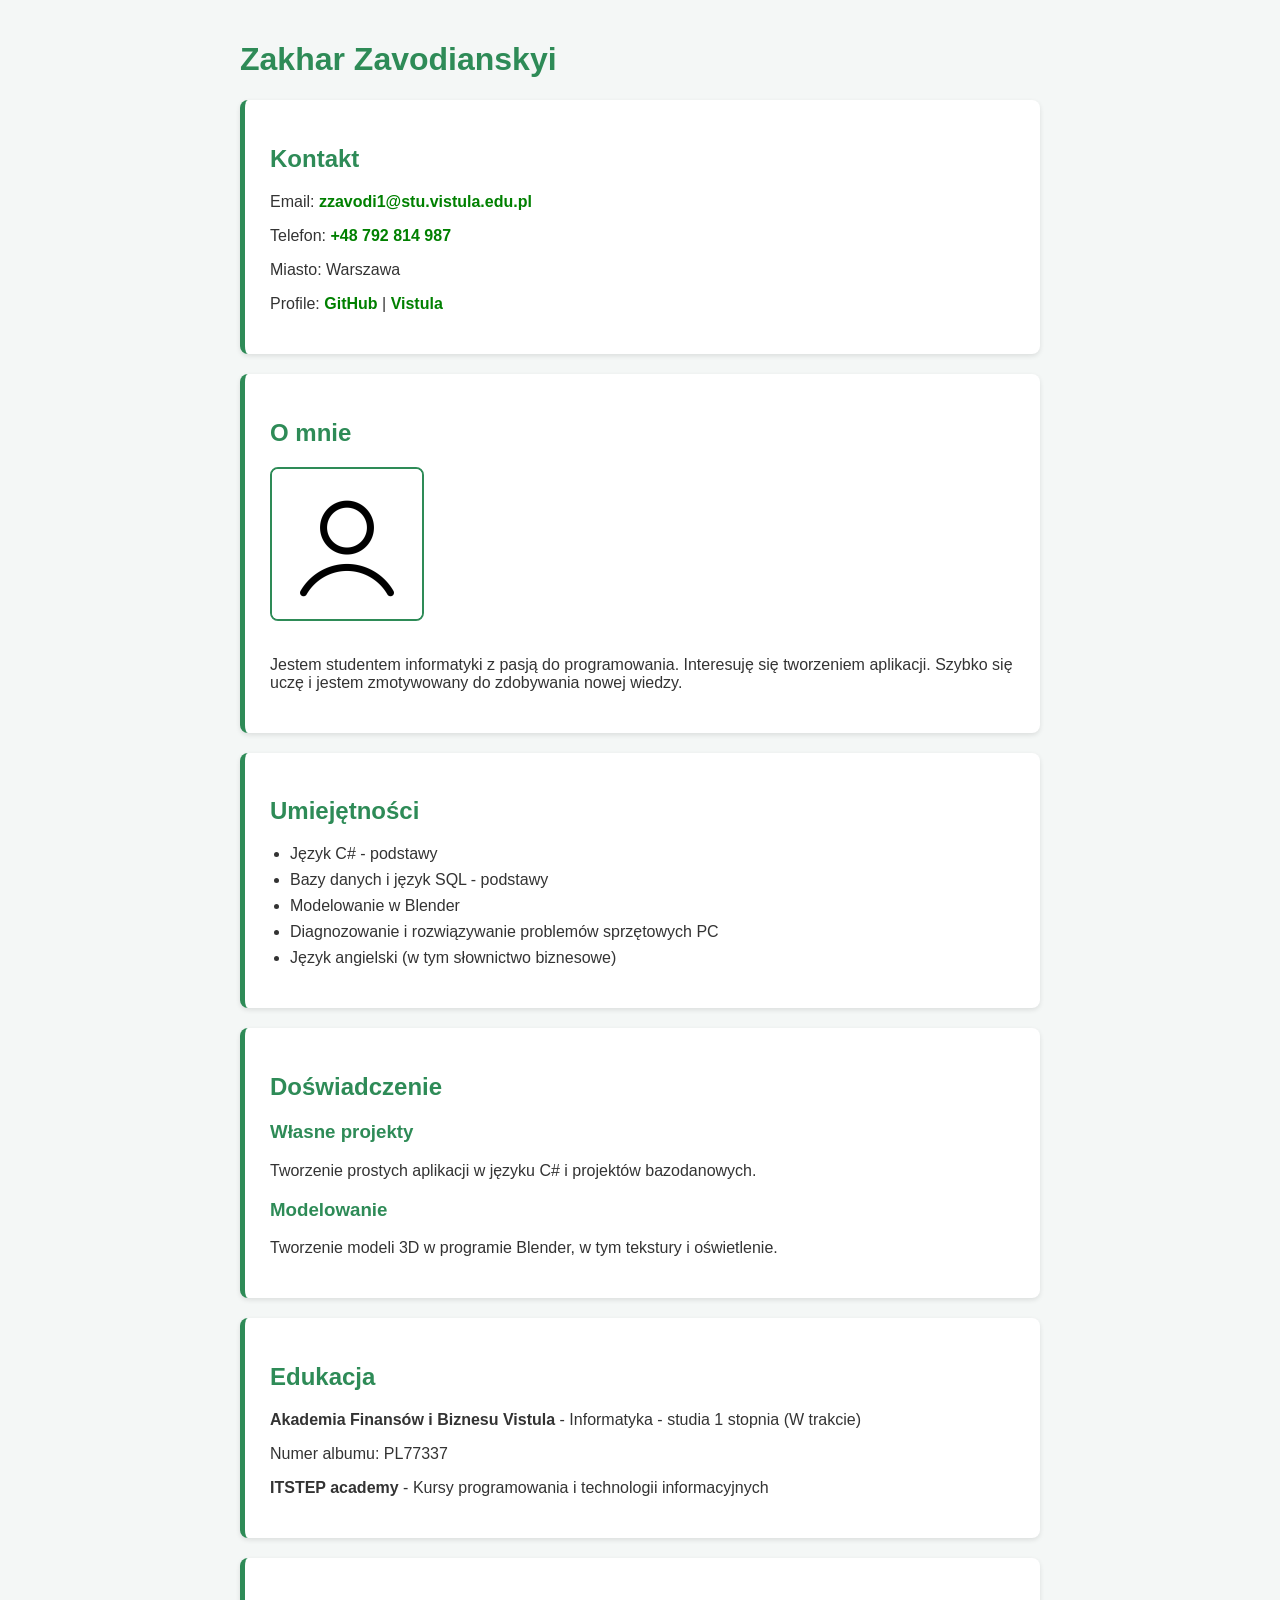
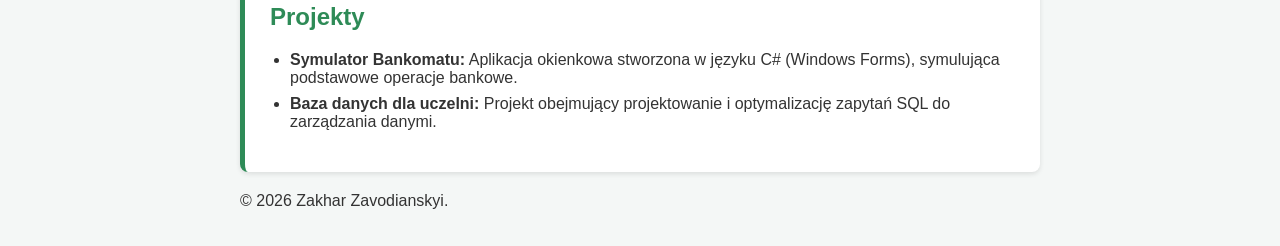
<file: zad2_css/index.html>
<!DOCTYPE html>
<html lang="pl">
<head>
    <meta charset="UTF-8">
    <meta name="viewport" content="width=device-width, initial-scale=1.0">
    <title>CV - Zakhar Zavodianskyi</title>
    <link rel="stylesheet" href="styles.css">
</head>
<body>
    <header>
        <h1>Zakhar Zavodianskyi</h1>
    </header>

    <main>
        <section>
            <h2>Kontakt</h2>
            <p>Email: <a href="mailto:zzavodi1@stu.vistula.edu.pl">zzavodi1@stu.vistula.edu.pl</a></p>
            <p>Telefon: <a href="tel:+48792814987">+48 792 814 987</a></p>
            <p>Miasto: Warszawa</p>
            <p>
                Profile: 
                <a href="https://github.com/PL77337" target="_blank" rel="noopener noreferrer">GitHub</a> | 
                <a href="https://vistula.edu.pl/" target="_blank" rel="noopener noreferrer">Vistula</a>
            </p>
        </section>

        <section>
            <h2>O mnie</h2>
            <img src="zdjecie.jpg" alt="Zdjęcie profilowe - Zakhar Zavodianskyi" width="150">
            <p>Jestem studentem informatyki z pasją do programowania. Interesuję się tworzeniem aplikacji. Szybko się uczę i jestem zmotywowany do zdobywania nowej wiedzy.</p>
        </section>

        <section>
            <h2>Umiejętności</h2>
            <ul>
                <li>Język C# - podstawy</li>
                <li>Bazy danych i język SQL - podstawy</li>
                <li>Modelowanie w Blender</li>
                <li>Diagnozowanie i rozwiązywanie problemów sprzętowych PC</li>
                <li>Język angielski (w tym słownictwo biznesowe)</li>
            </ul>
        </section>

        <section>
            <h2>Doświadczenie</h2>
            <article>
                <h3>Własne projekty</h3>
                <p>Tworzenie prostych aplikacji w języku C# i projektów bazodanowych.</p>
            </article>
            <article>
                <h3>Modelowanie</h3>
                <p>Tworzenie modeli 3D w programie Blender, w tym tekstury i oświetlenie.</p>
            </article>
        </section>

        <section>
            <h2>Edukacja</h2>
            <p><strong>Akademia Finansów i Biznesu Vistula </strong> - Informatyka - studia 1 stopnia (W trakcie)</p>
            <p>Numer albumu: PL77337</p>
            <p><strong>ITSTEP academy </strong> - Kursy programowania i technologii informacyjnych</p>
        </section>

        <section>
            <h2>Projekty</h2>
            <ul>
                <li><strong>Symulator Bankomatu:</strong> Aplikacja okienkowa stworzona w języku C# (Windows Forms), symulująca podstawowe operacje bankowe.</li>
                <li><strong>Baza danych dla uczelni:</strong> Projekt obejmujący projektowanie i optymalizację zapytań SQL do zarządzania danymi.</li>
            </ul>
        </section>
    </main>

    <footer>
        <p>&copy; 2026 Zakhar Zavodianskyi.</p>
    </footer>
</body>
</html>
</file>
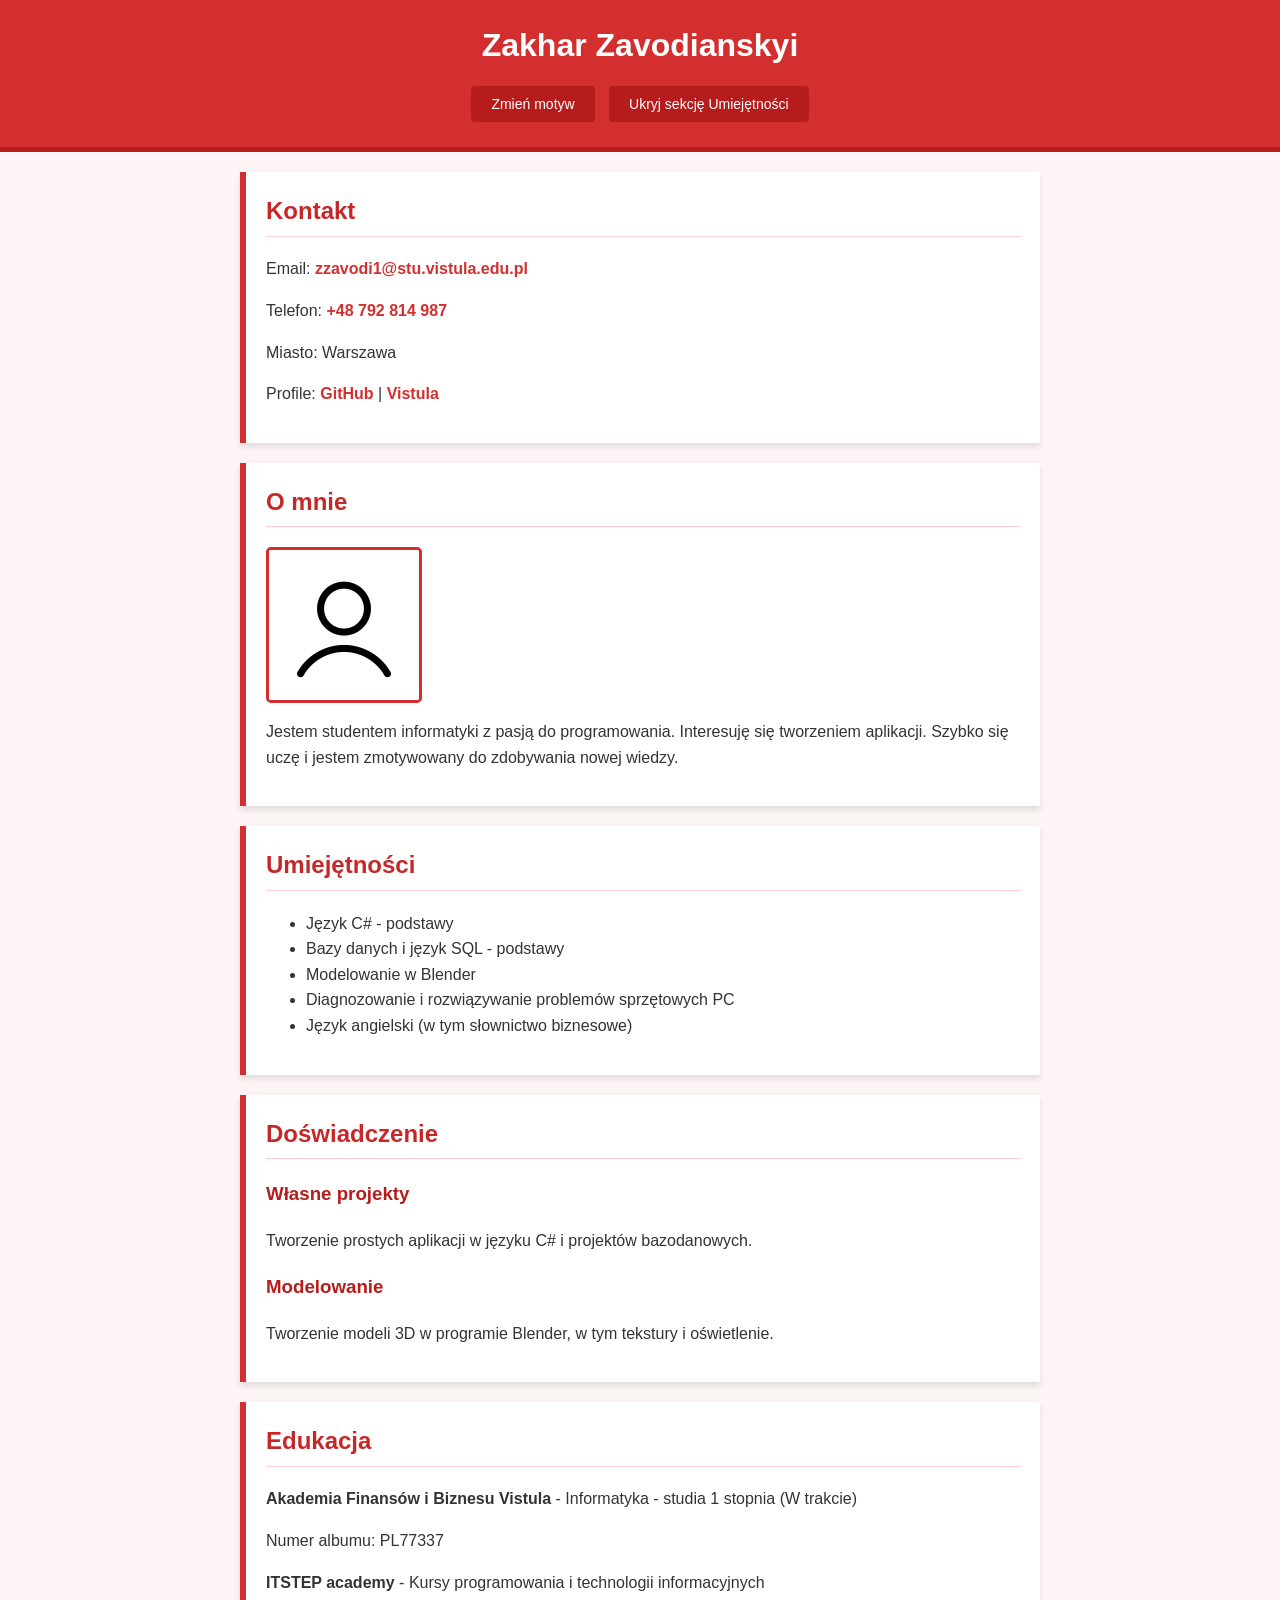
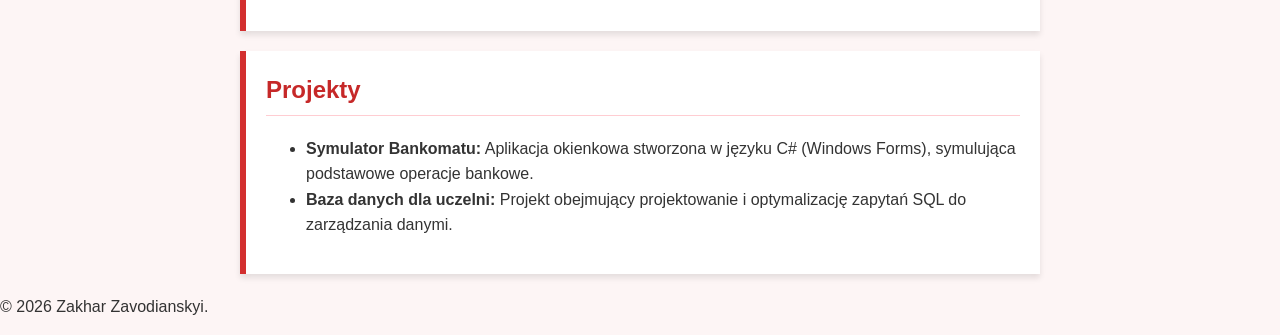
<file: zad4/index.html>
<!DOCTYPE html>
<html lang="pl">
<head>
    <meta charset="UTF-8">
    <meta name="viewport" content="width=device-width, initial-scale=1.0">
    <title>CV - Zakhar Zavodianskyi</title>
    <link id="theme-link" rel="stylesheet" href="red.css">

</head>
<body>
    <header>
        <h1>Zakhar Zavodianskyi</h1>
        <button id="theme-btn">Zmień motyw</button>
        <button id="toggle-section-btn">Ukryj sekcję Umiejętności</button>
    </header>

    <main>
        <section>
            <h2>Kontakt</h2>
            <p>Email: <a href="mailto:zzavodi1@stu.vistula.edu.pl">zzavodi1@stu.vistula.edu.pl</a></p>
            <p>Telefon: <a href="tel:+48792814987">+48 792 814 987</a></p>
            <p>Miasto: Warszawa</p>
            <p>
                Profile: 
                <a href="https://github.com/PL77337" target="_blank" rel="noopener noreferrer">GitHub</a> | 
                <a href="https://vistula.edu.pl/" target="_blank" rel="noopener noreferrer">Vistula</a>
            </p>
        </section>

        <section>
            <h2>O mnie</h2>
            <img src="zdjecie.jpg" alt="Zdjęcie profilowe - Zakhar Zavodianskyi" width="150">
            <p>Jestem studentem informatyki z pasją do programowania. Interesuję się tworzeniem aplikacji. Szybko się uczę i jestem zmotywowany do zdobywania nowej wiedzy.</p>
        </section>

        <section id="skills-section">
            <h2>Umiejętności</h2>
            <ul>
                <li>Język C# - podstawy</li>
                <li>Bazy danych i język SQL - podstawy</li>
                <li>Modelowanie w Blender</li>
                <li>Diagnozowanie i rozwiązywanie problemów sprzętowych PC</li>
                <li>Język angielski (w tym słownictwo biznesowe)</li>
            </ul>
        </section>

        <section>
            <h2>Doświadczenie</h2>
            <article>
                <h3>Własne projekty</h3>
                <p>Tworzenie prostych aplikacji w języku C# i projektów bazodanowych.</p>
            </article>
            <article>
                <h3>Modelowanie</h3>
                <p>Tworzenie modeli 3D w programie Blender, w tym tekstury i oświetlenie.</p>
            </article>
        </section>

        <section>
            <h2>Edukacja</h2>
            <p><strong>Akademia Finansów i Biznesu Vistula </strong> - Informatyka - studia 1 stopnia (W trakcie)</p>
            <p>Numer albumu: PL77337</p>
            <p><strong>ITSTEP academy </strong> - Kursy programowania i technologii informacyjnych</p>
        </section>

        <section>
            <h2>Projekty</h2>
            <ul>
                <li><strong>Symulator Bankomatu:</strong> Aplikacja okienkowa stworzona w języku C# (Windows Forms), symulująca podstawowe operacje bankowe.</li>
                <li><strong>Baza danych dla uczelni:</strong> Projekt obejmujący projektowanie i optymalizację zapytań SQL do zarządzania danymi.</li>
            </ul>
        </section>
    </main>

    <footer>
        <p>&copy; 2026 Zakhar Zavodianskyi.</p>
    </footer>

    <script src="script.js"></script>
</body>
</html>
</file>
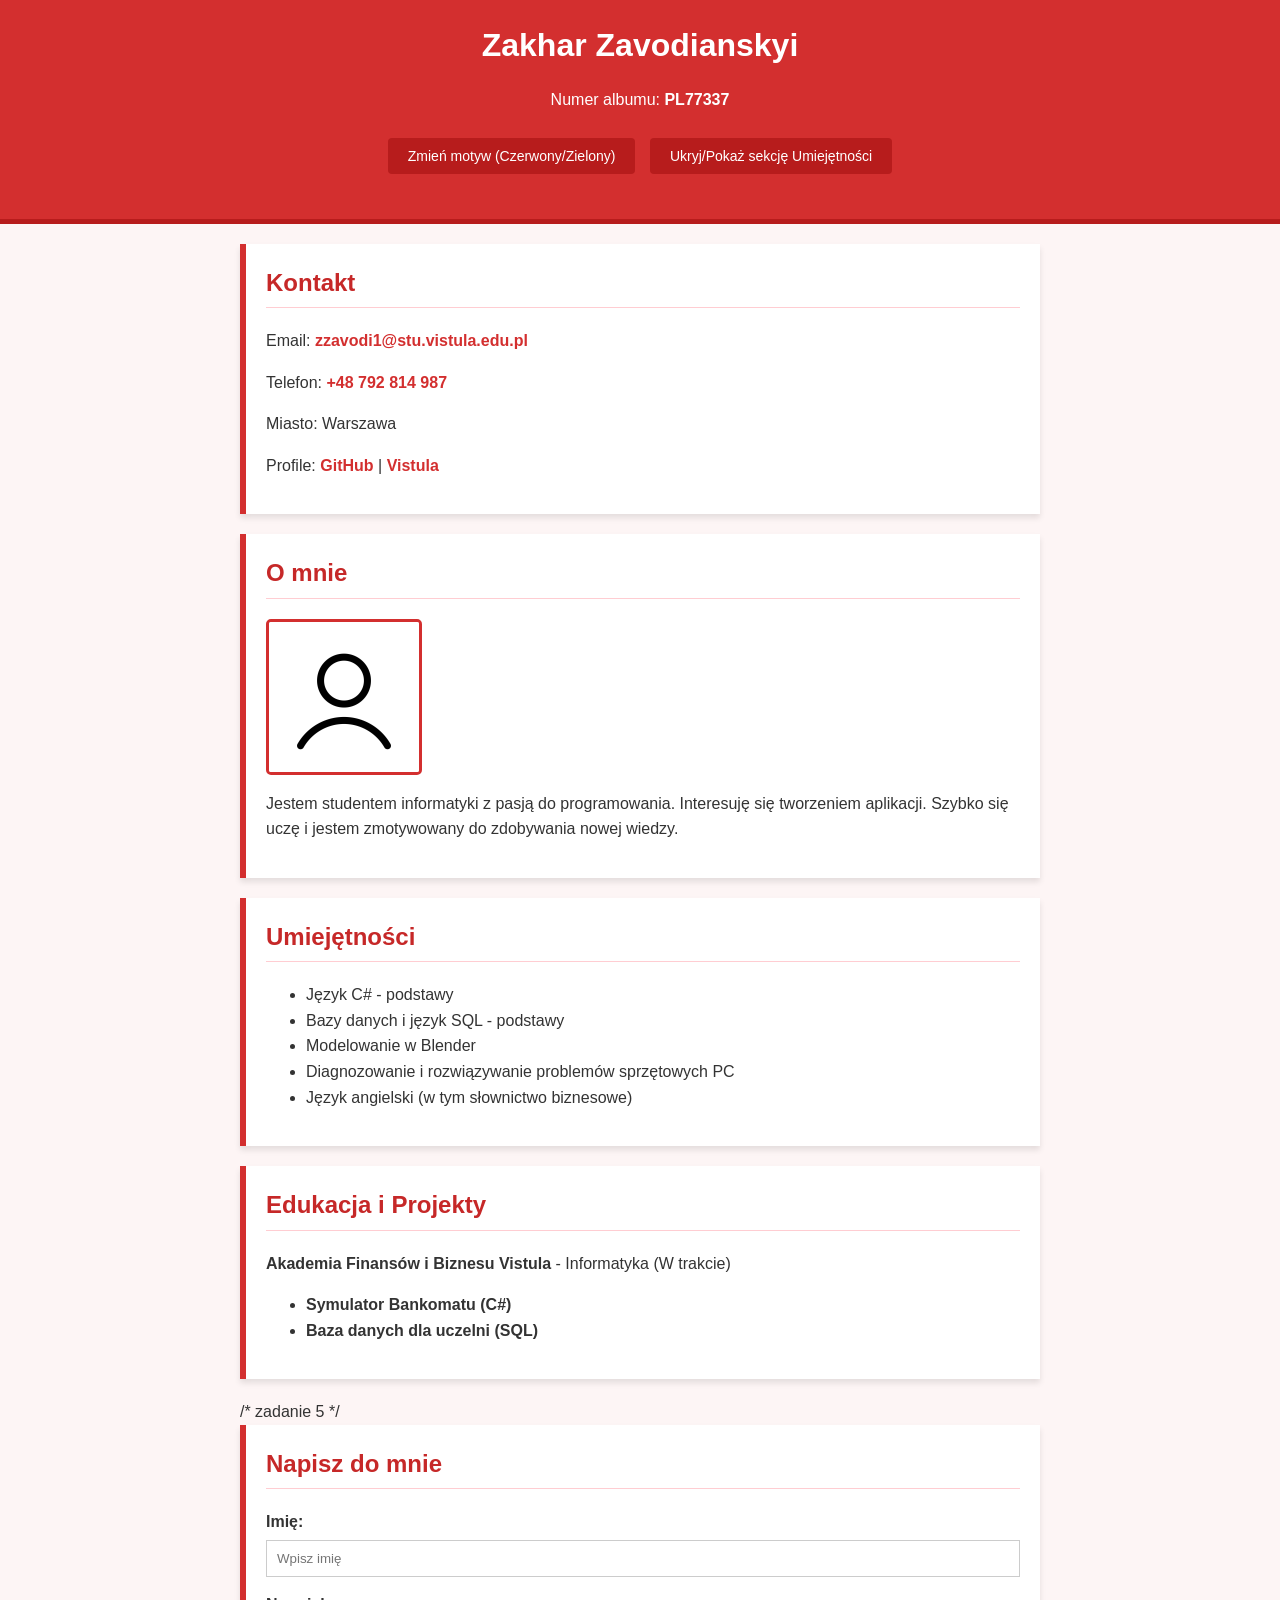
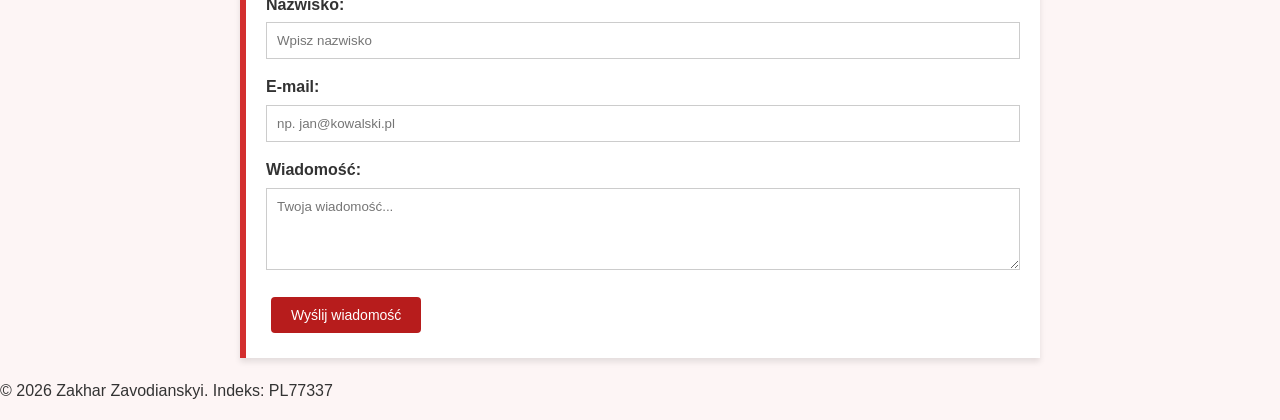
<file: zad5/index.html>
<!DOCTYPE html>
<html lang="pl">
<head>
    <meta charset="UTF-8">
    <meta name="viewport" content="width=device-width, initial-scale=1.0">
    <title>CV - Zakhar Zavodianskyi - PL77337</title>
    <link id="theme-link" rel="stylesheet" href="red.css">
</head>
<body>
    <header>
        <h1>Zakhar Zavodianskyi</h1>
        <p>Numer albumu: <strong>PL77337</strong></p>
        
        <div style="margin: 20px 0;">
            <button id="theme-btn">Zmień motyw (Czerwony/Zielony)</button>
            <button id="toggle-section-btn">Ukryj/Pokaż sekcję Umiejętności</button>
        </div>
    </header>

    <main>
        <section>
            <h2>Kontakt</h2>
            <p>Email: <a href="mailto:zzavodi1@stu.vistula.edu.pl">zzavodi1@stu.vistula.edu.pl</a></p>
            <p>Telefon: <a href="tel:+48792814987">+48 792 814 987</a></p>
            <p>Miasto: Warszawa</p>
            <p>
                Profile: 
                <a href="https://github.com/PL77337" target="_blank" rel="noopener noreferrer">GitHub</a> | 
                <a href="https://vistula.edu.pl/" target="_blank" rel="noopener noreferrer">Vistula</a>
            </p>
        </section>

        <section>
            <h2>O mnie</h2>
            <img src="zdjecie.jpg" alt="Zdjęcie profilowe - Zakhar Zavodianskyi" width="150">
            <p>Jestem studentem informatyki z pasją do programowania. Interesuję się tworzeniem aplikacji. Szybko się uczę i jestem zmotywowany do zdobywania nowej wiedzy.</p>
        </section>

        <section id="skills-section">
            <h2>Umiejętności</h2>
            <ul>
                <li>Język C# - podstawy</li>
                <li>Bazy danych i język SQL - podstawy</li>
                <li>Modelowanie w Blender</li>
                <li>Diagnozowanie i rozwiązywanie problemów sprzętowych PC</li>
                <li>Język angielski (w tym słownictwo biznesowe)</li>
            </ul>
        </section>

        <section>
            <h2>Edukacja i Projekty</h2>
            <p><strong>Akademia Finansów i Biznesu Vistula</strong> - Informatyka (W trakcie)</p>
            <ul>
                <li><strong>Symulator Bankomatu (C#)</strong></li>
                <li><strong>Baza danych dla uczelni (SQL)</strong></li>
            </ul>
        </section>
        /* zadanie 5  */
        <section id="form-section"> 
            <h2>Napisz do mnie</h2>
            <form id="contactForm" novalidate>
                <div class="form-group">
                    <label for="firstName">Imię:</label>
                    <input type="text" id="firstName" name="firstName" placeholder="Wpisz imię">
                    <div class="error-msg" id="error-firstName"></div>
                </div>

                <div class="form-group">
                    <label for="lastName">Nazwisko:</label>
                    <input type="text" id="lastName" name="lastName" placeholder="Wpisz nazwisko">
                    <div class="error-msg" id="error-lastName"></div>
                </div>

                <div class="form-group">
                    <label for="email">E-mail:</label>
                    <input type="email" id="email" name="email" placeholder="np. jan@kowalski.pl">
                    <div class="error-msg" id="error-email"></div>
                </div>

                <div class="form-group">
                    <label for="message">Wiadomość:</label>
                    <textarea id="message" name="message" rows="4" placeholder="Twoja wiadomość..."></textarea>
                    <div class="error-msg" id="error-message"></div>
                </div>

                <button type="submit" id="submitBtn">Wyślij wiadomość</button>
                <div id="success-msg" style="display: none; color: green; font-weight: bold; margin-top: 15px;">
                    Wiadomość została poprawnie zwalidowana i "wysłana"!
                </div>
            </form>
        </section>
    </main>

    <footer>
        <p>&copy; 2026 Zakhar Zavodianskyi. Indeks: PL77337</p>
    </footer>

    <script src="script.js"></script>
</body>
</html>
</file>
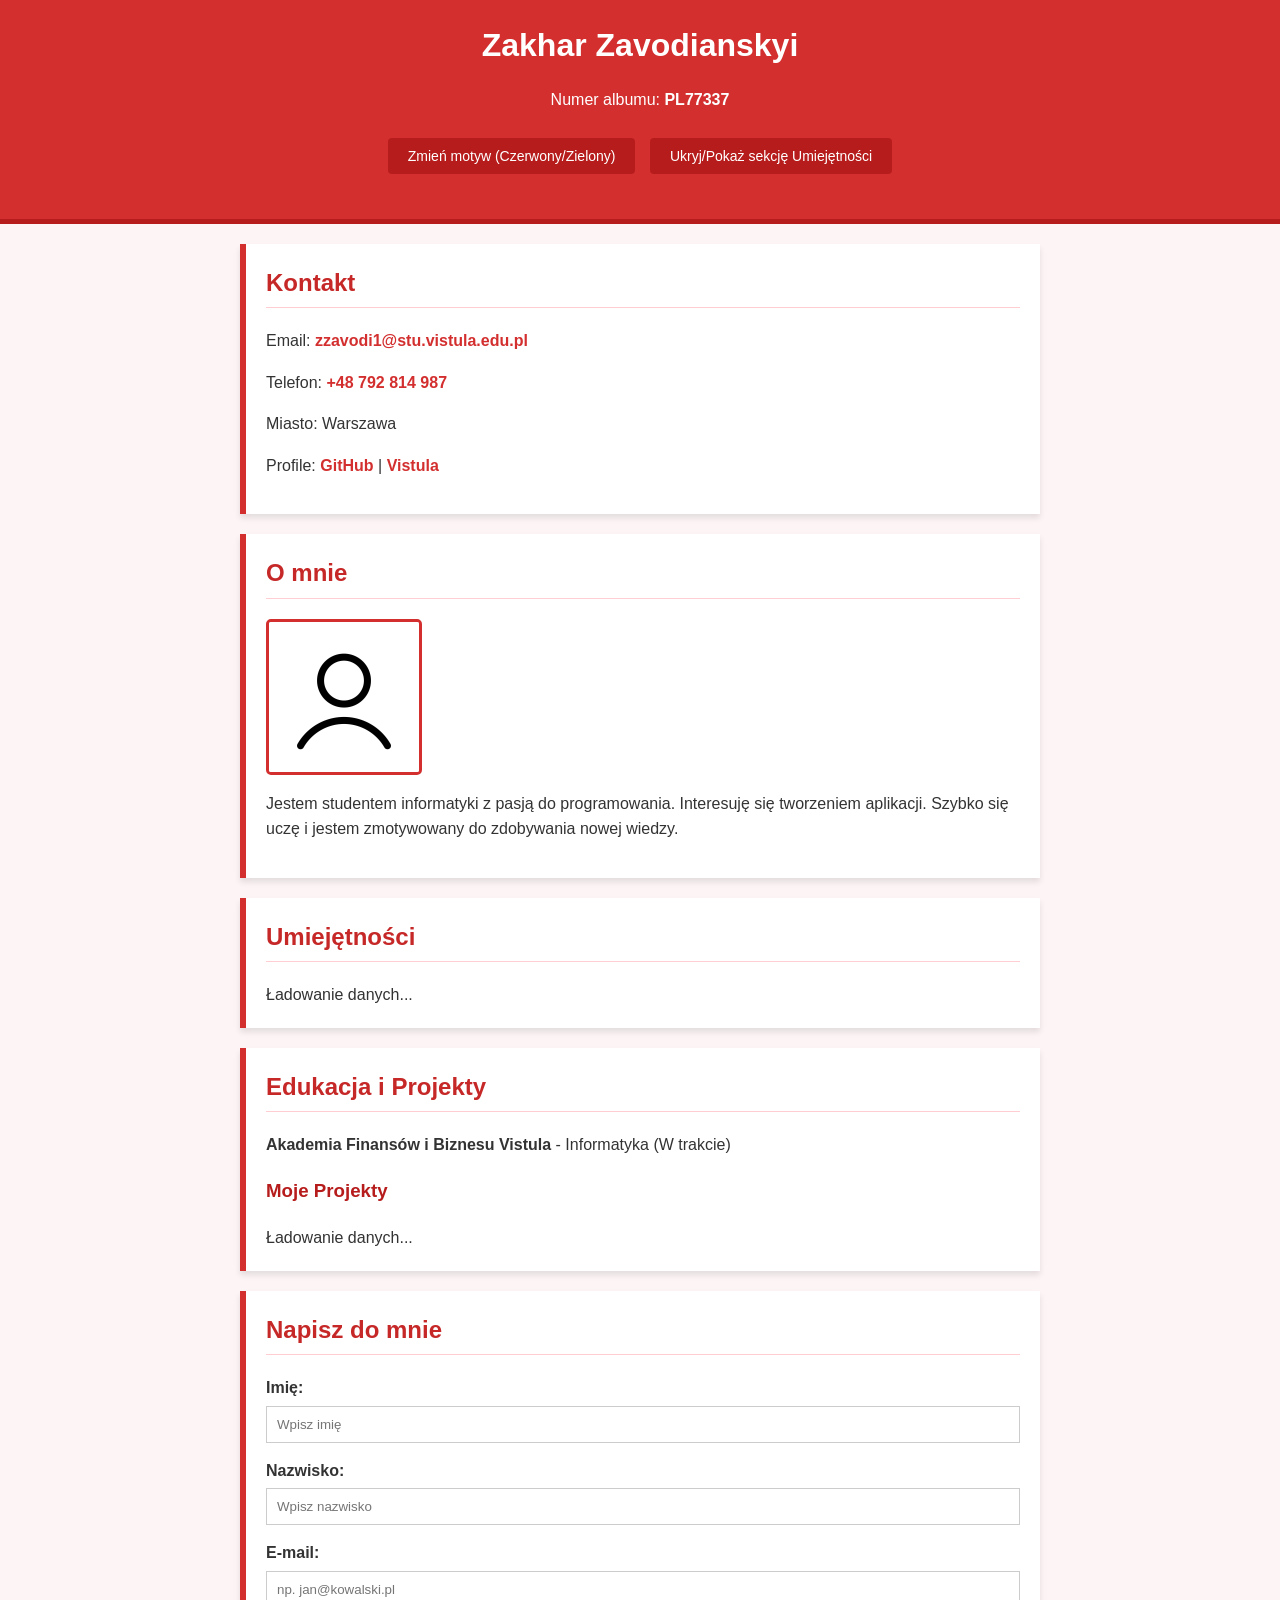
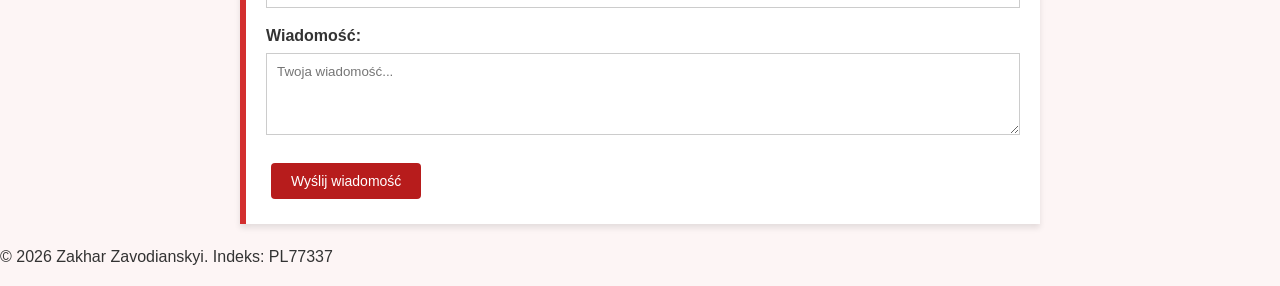
<file: zad6/index.html>
<!DOCTYPE html>
<html lang="pl">
<head>
    <meta charset="UTF-8">
    <meta name="viewport" content="width=device-width, initial-scale=1.0">
    <title>CV - Zakhar Zavodianskyi - PL77337</title>
    <link id="theme-link" rel="stylesheet" href="red.css">
</head>
<body>
    <header>
        <h1>Zakhar Zavodianskyi</h1>
        <p>Numer albumu: <strong>PL77337</strong></p>
        
        <div style="margin: 20px 0;">
            <button id="theme-btn">Zmień motyw (Czerwony/Zielony)</button>
            <button id="toggle-section-btn">Ukryj/Pokaż sekcję Umiejętności</button>
        </div>
    </header>

    <main>
        <section>
            <h2>Kontakt</h2>
            <p>Email: <a href="mailto:zzavodi1@stu.vistula.edu.pl">zzavodi1@stu.vistula.edu.pl</a></p>
            <p>Telefon: <a href="tel:+48792814987">+48 792 814 987</a></p>
            <p>Miasto: Warszawa</p>
            <p>
                Profile: 
                <a href="https://github.com/PL77337" target="_blank" rel="noopener noreferrer">GitHub</a> | 
                <a href="https://vistula.edu.pl/" target="_blank" rel="noopener noreferrer">Vistula</a>
            </p>
        </section>

        <section>
            <h2>O mnie</h2>
            <img src="zdjecie.jpg" alt="Zdjęcie profilowe - Zakhar Zavodianskyi" width="150">
            <p>Jestem studentem informatyki z pasją do programowania. Interesuję się tworzeniem aplikacji. Szybko się uczę i jestem zmotywowany do zdobywania nowej wiedzy.</p>
        </section>

        <section id="skills-section">
            <h2>Umiejętności</h2>
            <div id="skills-list">Ładowanie danych...</div>
        </section>

        <section>
            <h2>Edukacja i Projekty</h2>
            <p><strong>Akademia Finansów i Biznesu Vistula</strong> - Informatyka (W trakcie)</p>
            <h3>Moje Projekty</h3>
            <div id="projects-list">Ładowanie danych...</div>
        </section>

        <section id="form-section"> 
            <h2>Napisz do mnie</h2>
            <form id="contactForm" novalidate>
                <div class="form-group">
                    <label for="firstName">Imię:</label>
                    <input type="text" id="firstName" name="firstName" placeholder="Wpisz imię">
                    <div class="error-msg" id="error-firstName"></div>
                </div>

                <div class="form-group">
                    <label for="lastName">Nazwisko:</label>
                    <input type="text" id="lastName" name="lastName" placeholder="Wpisz nazwisko">
                    <div class="error-msg" id="error-lastName"></div>
                </div>

                <div class="form-group">
                    <label for="email">E-mail:</label>
                    <input type="email" id="email" name="email" placeholder="np. jan@kowalski.pl">
                    <div class="error-msg" id="error-email"></div>
                </div>

                <div class="form-group">
                    <label for="message">Wiadomość:</label>
                    <textarea id="message" name="message" rows="4" placeholder="Twoja wiadomość..."></textarea>
                    <div class="error-msg" id="error-message"></div>
                </div>

                <button type="submit" id="submitBtn">Wyślij wiadomość</button>
                <div id="success-msg" style="display: none; color: green; font-weight: bold; margin-top: 15px;">
                    Wiadomość została poprawnie zwalidowana i "wysłana"!
                </div>
            </form>
        </section>
    </main>

    <footer>
        <p>&copy; 2026 Zakhar Zavodianskyi. Indeks: PL77337</p>
    </footer>

    <script src="script.js"></script>
</body>
</html>
</file>
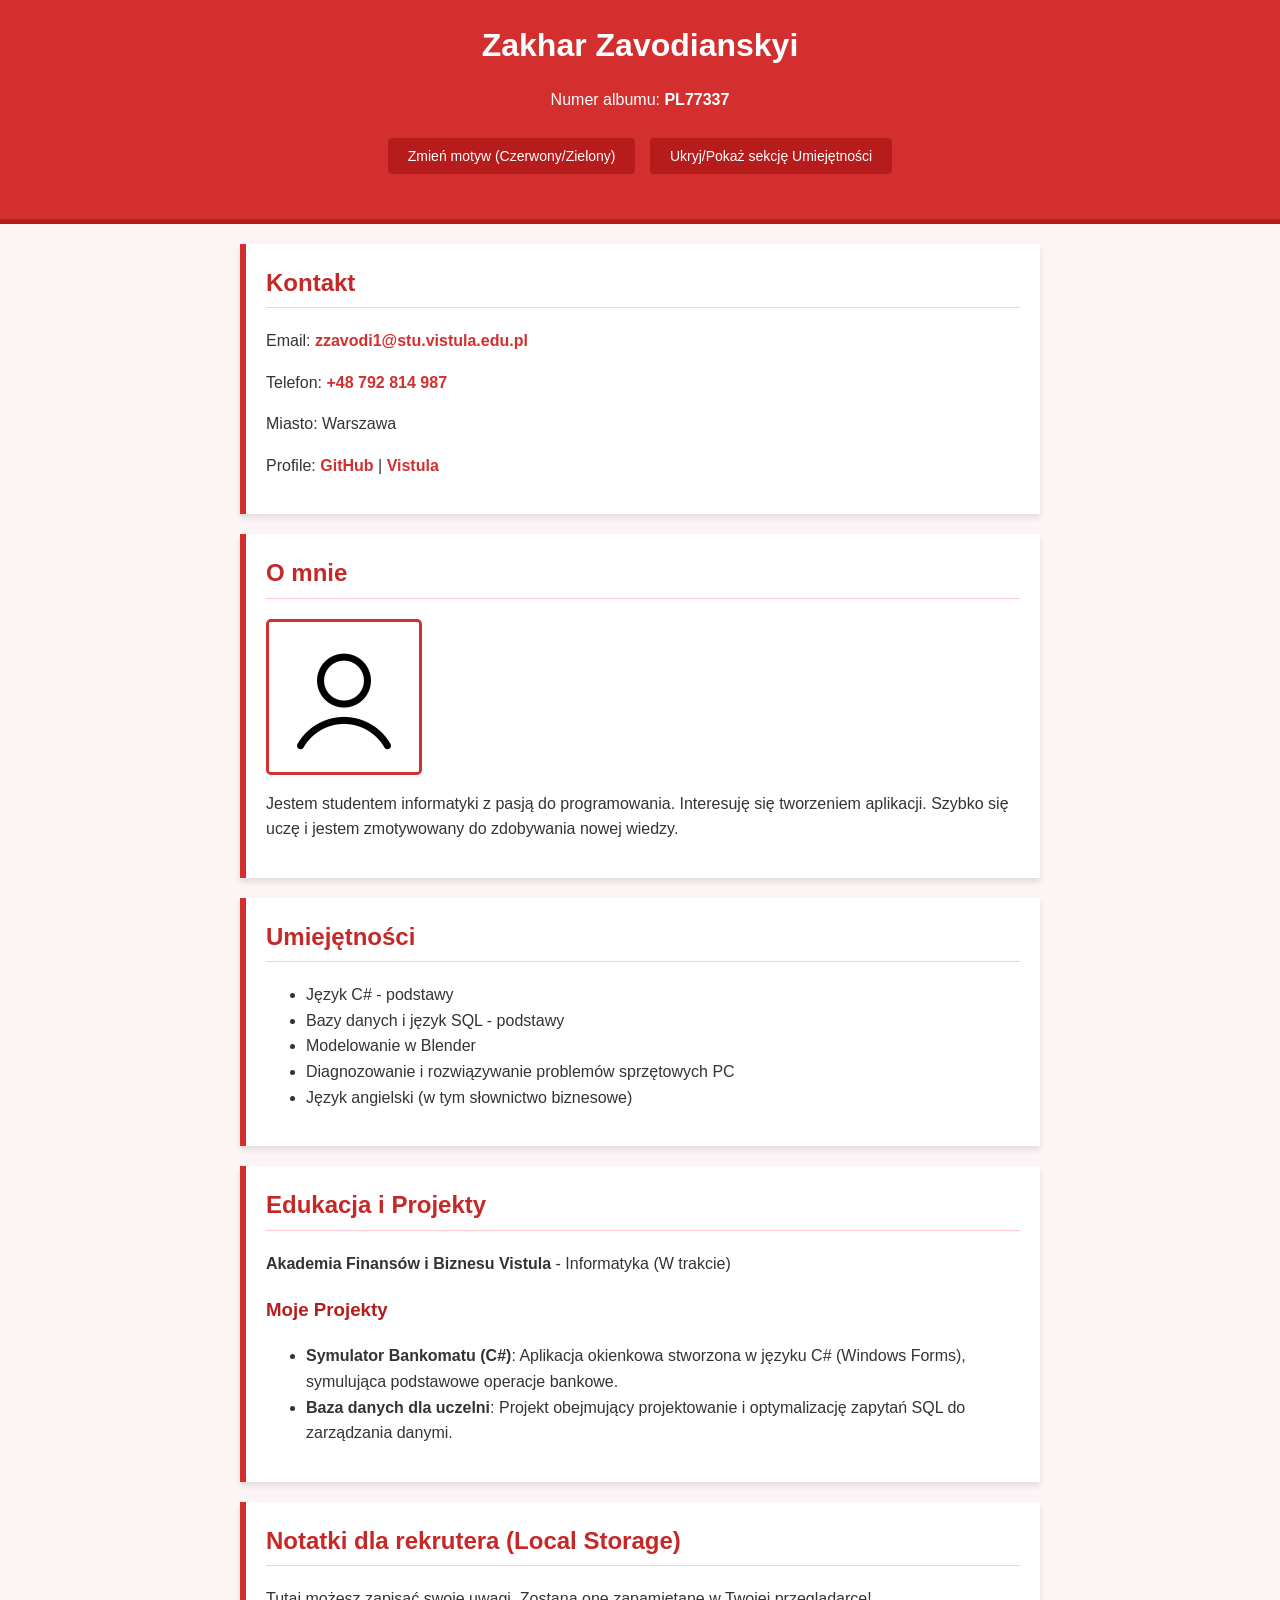
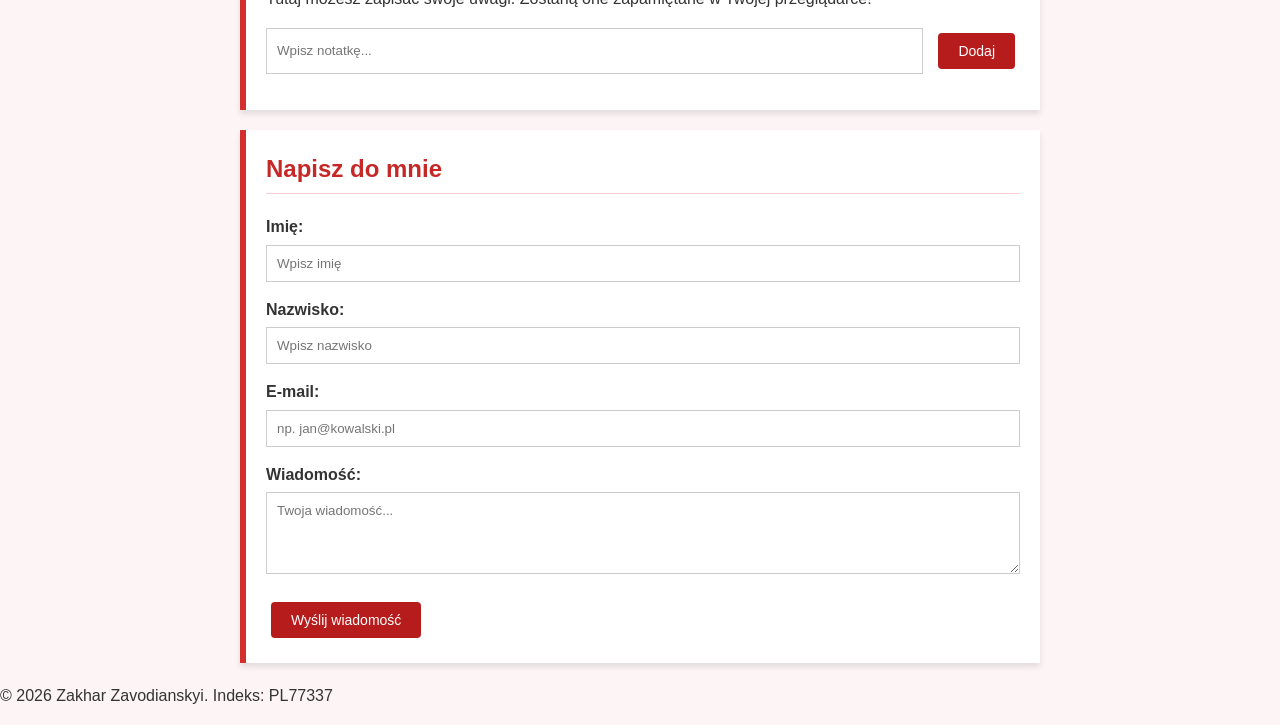
<file: zad7/index.html>
<!DOCTYPE html>
<html lang="pl">
<head>
    <meta charset="UTF-8">
    <meta name="viewport" content="width=device-width, initial-scale=1.0">
    <title>CV - Zakhar Zavodianskyi - PL77337</title>
    <link id="theme-link" rel="stylesheet" href="red.css">
</head>
<body>
    <header>
        <h1>Zakhar Zavodianskyi</h1>
        <p>Numer albumu: <strong>PL77337</strong></p>
        
        <div style="margin: 20px 0;">
            <button id="theme-btn">Zmień motyw (Czerwony/Zielony)</button>
            <button id="toggle-section-btn">Ukryj/Pokaż sekcję Umiejętności</button>
        </div>
    </header>

    <main>
        <section>
            <h2>Kontakt</h2>
            <p>Email: <a href="mailto:zzavodi1@stu.vistula.edu.pl">zzavodi1@stu.vistula.edu.pl</a></p>
            <p>Telefon: <a href="tel:+48792814987">+48 792 814 987</a></p>
            <p>Miasto: Warszawa</p>
            <p>
                Profile: 
                <a href="https://github.com/PL77337" target="_blank" rel="noopener noreferrer">GitHub</a> | 
                <a href="https://vistula.edu.pl/" target="_blank" rel="noopener noreferrer">Vistula</a>
            </p>
        </section>

        <section>
            <h2>O mnie</h2>
            <img src="zdjecie.jpg" alt="Zdjęcie profilowe - Zakhar Zavodianskyi" width="150">
            <p>Jestem studentem informatyki z pasją do programowania. Interesuję się tworzeniem aplikacji. Szybko się uczę i jestem zmotywowany do zdobywania nowej wiedzy.</p>
        </section>

        <section id="skills-section">
            <h2>Umiejętności</h2>
            <div id="skills-list">Ładowanie danych...</div>
        </section>

        <section>
            <h2>Edukacja i Projekty</h2>
            <p><strong>Akademia Finansów i Biznesu Vistula</strong> - Informatyka (W trakcie)</p>
            <h3>Moje Projekty</h3>
            <div id="projects-list">Ładowanie danych...</div>
        </section>

        <!-- ZADANIE 7: Sekcja Notatek z Local Storage -->
        <section id="notes-section">
            <h2>Notatki dla rekrutera (Local Storage)</h2>
            <p>Tutaj możesz zapisać swoje uwagi. Zostaną one zapamiętane w Twojej przeglądarce!</p>
            
            <div class="form-group" style="display: flex; gap: 10px;">
                <input type="text" id="note-input" placeholder="Wpisz notatkę..." style="flex-grow: 1;">
                <button id="add-note-btn">Dodaj</button>
            </div>
            
            <ul id="notes-list" style="list-style-type: none; padding: 0;"></ul>
        </section>

        <section id="form-section"> 
            <h2>Napisz do mnie</h2>
            <form id="contactForm" novalidate>
                <div class="form-group">
                    <label for="firstName">Imię:</label>
                    <input type="text" id="firstName" name="firstName" placeholder="Wpisz imię">
                    <div class="error-msg" id="error-firstName"></div>
                </div>

                <div class="form-group">
                    <label for="lastName">Nazwisko:</label>
                    <input type="text" id="lastName" name="lastName" placeholder="Wpisz nazwisko">
                    <div class="error-msg" id="error-lastName"></div>
                </div>

                <div class="form-group">
                    <label for="email">E-mail:</label>
                    <input type="email" id="email" name="email" placeholder="np. jan@kowalski.pl">
                    <div class="error-msg" id="error-email"></div>
                </div>

                <div class="form-group">
                    <label for="message">Wiadomość:</label>
                    <textarea id="message" name="message" rows="4" placeholder="Twoja wiadomość..."></textarea>
                    <div class="error-msg" id="error-message"></div>
                </div>

                <button type="submit" id="submitBtn">Wyślij wiadomość</button>
                <div id="success-msg" style="display: none; color: green; font-weight: bold; margin-top: 15px;">
                    Wiadomość została poprawnie zwalidowana i "wysłana"!
                </div>
            </form>
        </section>
    </main>

    <footer>
        <p>&copy; 2026 Zakhar Zavodianskyi. Indeks: PL77337</p>
    </footer>

    <script src="script.js"></script>
</body>
</html>
</file>
<file: zad2_css/styles.css>
body {
    font-family: 'Segoe UI', Tahoma, Geneva, Verdana, sans-serif;
    background-color: #f4f7f6;
    color: #333;
    max-width: 800px;
    margin: 0 auto;
    padding: 20px;
}


h1, h2, h3 {
    color: #2e8b57; 
}

a {
    color: #008000;
    text-decoration: none;
    font-weight: bold;
}

a:hover {
    text-decoration: underline;
}


section {
    background-color: #ffffff;
    padding: 25px; 
    margin-bottom: 20px; 
    border-radius: 8px;
    border-left: 5px solid #2e8b57; 
    box-shadow: 0 2px 5px rgba(0,0,0,0.1);
}


img {
    border-radius: 8px;
    margin-bottom: 15px;
    border: 2px solid #2e8b57;
}


ul {
    padding-left: 20px;
}

li {
    margin-bottom: 8px;
}
</file>
<file: zad4/red.css>
body {
    background-color: #fdf5f5; 
    font-family: 'Segoe UI', Tahoma, Arial, sans-serif;
    color: #333333;
    line-height: 1.6;
    margin: 0;
    padding: 0;
}

header {
    background-color: #d32f2f; 
    color: white;
    padding: 20px;
    text-align: center;
    border-bottom: 5px solid #b71c1c;
}

header h1 {
    margin: 0 0 10px 0;
}

button {
    background-color: #b71c1c;
    color: white;
    border: none;
    padding: 10px 20px;
    margin: 5px;
    cursor: pointer;
    font-size: 14px;
    border-radius: 4px; 
    transition: background 0.3s;
}

button:hover {
    background-color: #ff5252;
}

main {
    max-width: 800px;
    margin: 20px auto;
    padding: 0 15px;
}

section {
    background: white;
    margin-bottom: 20px;
    padding: 20px;
    border-left: 6px solid #d32f2f; 
    box-shadow: 0 4px 6px rgba(0,0,0,0.1); 
}

h2 {
    color: #c62828;
    border-bottom: 1px solid #ffcdd2;
    padding-bottom: 5px;
    margin-top: 0;
}

h3 {
    color: #b71c1c;
}

a {
    color: #d32f2f;
    text-decoration: none;
    font-weight: bold;
}

a:hover {
    text-decoration: underline;
}


img {
    border: 3px solid #d32f2f;
    border-radius: 5px;
    display: block;
    margin-bottom: 10px;
}
</file>
<file: zad5/red.css>
body {
    background-color: #fdf5f5; 
    font-family: 'Segoe UI', Tahoma, Arial, sans-serif;
    color: #333333;
    line-height: 1.6;
    margin: 0;
    padding: 0;
}

header {
    background-color: #d32f2f; 
    color: white;
    padding: 20px;
    text-align: center;
    border-bottom: 5px solid #b71c1c;
}

header h1 {
    margin: 0 0 10px 0;
}

button {
    background-color: #b71c1c;
    color: white;
    border: none;
    padding: 10px 20px;
    margin: 5px;
    cursor: pointer;
    font-size: 14px;
    border-radius: 4px; 
    transition: background 0.3s;
}

button:hover {
    background-color: #ff5252;
}

main {
    max-width: 800px;
    margin: 20px auto;
    padding: 0 15px;
}

section {
    background: white;
    margin-bottom: 20px;
    padding: 20px;
    border-left: 6px solid #d32f2f; 
    box-shadow: 0 4px 6px rgba(0,0,0,0.1); 
}

h2 {
    color: #c62828;
    border-bottom: 1px solid #ffcdd2;
    padding-bottom: 5px;
    margin-top: 0;
}

h3 {
    color: #b71c1c;
}

a {
    color: #d32f2f;
    text-decoration: none;
    font-weight: bold;
}

a:hover {
    text-decoration: underline;
}


img {
    border: 3px solid #d32f2f;
    border-radius: 5px;
    display: block;
    margin-bottom: 10px;
}
/* STYLE FORMULARZA (Zadanie 5) */
.form-group {
    margin-bottom: 15px;
}
label {
    display: block;
    font-weight: bold;
    margin-bottom: 5px;
}
input[type="text"], input[type="email"], textarea {
    width: 100%;
    padding: 10px;
    box-sizing: border-box;
    border: 1px solid #ccc;
    font-family: inherit;
}
.error-msg {
    color: red;
    font-size: 0.85em;
    margin-top: 5px;
    display: none; /* Domyślnie ukryte */
}
.input-error {
    border: 2px solid red !important;
    background-color: #ffeeee;
}
</file>
<file: zad6/red.css>
body {
    background-color: #fdf5f5; 
    font-family: 'Segoe UI', Tahoma, Arial, sans-serif;
    color: #333333;
    line-height: 1.6;
    margin: 0;
    padding: 0;
}

header {
    background-color: #d32f2f; 
    color: white;
    padding: 20px;
    text-align: center;
    border-bottom: 5px solid #b71c1c;
}

header h1 {
    margin: 0 0 10px 0;
}

button {
    background-color: #b71c1c;
    color: white;
    border: none;
    padding: 10px 20px;
    margin: 5px;
    cursor: pointer;
    font-size: 14px;
    border-radius: 4px; 
    transition: background 0.3s;
}

button:hover {
    background-color: #ff5252;
}

main {
    max-width: 800px;
    margin: 20px auto;
    padding: 0 15px;
}

section {
    background: white;
    margin-bottom: 20px;
    padding: 20px;
    border-left: 6px solid #d32f2f; 
    box-shadow: 0 4px 6px rgba(0,0,0,0.1); 
}

h2 {
    color: #c62828;
    border-bottom: 1px solid #ffcdd2;
    padding-bottom: 5px;
    margin-top: 0;
}

h3 {
    color: #b71c1c;
}

a {
    color: #d32f2f;
    text-decoration: none;
    font-weight: bold;
}

a:hover {
    text-decoration: underline;
}


img {
    border: 3px solid #d32f2f;
    border-radius: 5px;
    display: block;
    margin-bottom: 10px;
}
/* STYLE FORMULARZA (Zadanie 5) */
.form-group {
    margin-bottom: 15px;
}
label {
    display: block;
    font-weight: bold;
    margin-bottom: 5px;
}
input[type="text"], input[type="email"], textarea {
    width: 100%;
    padding: 10px;
    box-sizing: border-box;
    border: 1px solid #ccc;
    font-family: inherit;
}
.error-msg {
    color: red;
    font-size: 0.85em;
    margin-top: 5px;
    display: none; /* Domyślnie ukryte */
}
.input-error {
    border: 2px solid red !important;
    background-color: #ffeeee;
}
</file>
<file: zad7/red.css>
body {
    background-color: #fdf5f5; 
    font-family: 'Segoe UI', Tahoma, Arial, sans-serif;
    color: #333333;
    line-height: 1.6;
    margin: 0;
    padding: 0;
}

header {
    background-color: #d32f2f; 
    color: white;
    padding: 20px;
    text-align: center;
    border-bottom: 5px solid #b71c1c;
}

header h1 {
    margin: 0 0 10px 0;
}

button {
    background-color: #b71c1c;
    color: white;
    border: none;
    padding: 10px 20px;
    margin: 5px;
    cursor: pointer;
    font-size: 14px;
    border-radius: 4px; 
    transition: background 0.3s;
}

button:hover {
    background-color: #ff5252;
}

main {
    max-width: 800px;
    margin: 20px auto;
    padding: 0 15px;
}

section {
    background: white;
    margin-bottom: 20px;
    padding: 20px;
    border-left: 6px solid #d32f2f; 
    box-shadow: 0 4px 6px rgba(0,0,0,0.1); 
}

h2 {
    color: #c62828;
    border-bottom: 1px solid #ffcdd2;
    padding-bottom: 5px;
    margin-top: 0;
}

h3 {
    color: #b71c1c;
}

a {
    color: #d32f2f;
    text-decoration: none;
    font-weight: bold;
}

a:hover {
    text-decoration: underline;
}


img {
    border: 3px solid #d32f2f;
    border-radius: 5px;
    display: block;
    margin-bottom: 10px;
}
/* STYLE FORMULARZA (Zadanie 5) */
.form-group {
    margin-bottom: 15px;
}
label {
    display: block;
    font-weight: bold;
    margin-bottom: 5px;
}
input[type="text"], input[type="email"], textarea {
    width: 100%;
    padding: 10px;
    box-sizing: border-box;
    border: 1px solid #ccc;
    font-family: inherit;
}
.error-msg {
    color: red;
    font-size: 0.85em;
    margin-top: 5px;
    display: none; /* Domyślnie ukryte */
}
.input-error {
    border: 2px solid red !important;
    background-color: #ffeeee;
}
</file>
